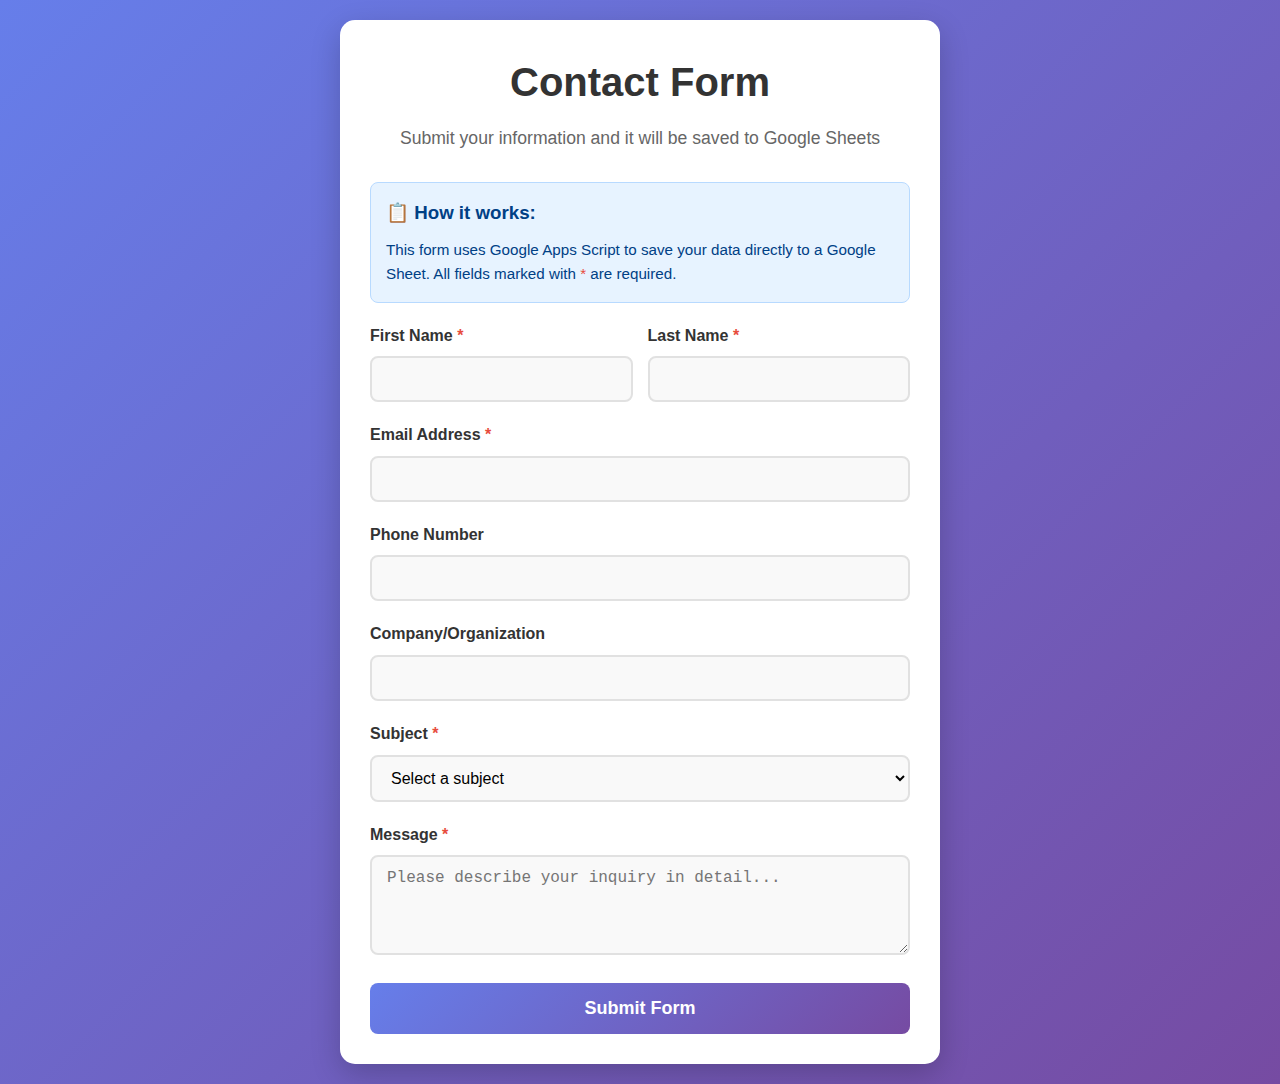
<file: index.html>
<!DOCTYPE html>
<html lang="en">
<head>
    <meta charset="UTF-8">
    <meta name="viewport" content="width=device-width, initial-scale=1.0">
    <title>Contact Form - Google Sheets Integration</title>
    <style>
        /* CSS Reset and Base Styles */
        * {
            margin: 0;
            padding: 0;
            box-sizing: border-box;
        }

        body {
            font-family: 'Segoe UI', Tahoma, Geneva, Verdana, sans-serif;
            line-height: 1.6;
            background: linear-gradient(135deg, #667eea 0%, #764ba2 100%);
            min-height: 100vh;
            padding: 20px;
        }

        .container {
            max-width: 600px;
            margin: 0 auto;
            background: white;
            padding: 30px;
            border-radius: 15px;
            box-shadow: 0 10px 30px rgba(0, 0, 0, 0.2);
        }

        .header {
            text-align: center;
            margin-bottom: 30px;
        }

        .header h1 {
            color: #333;
            font-size: 2.5rem;
            margin-bottom: 10px;
        }

        .header p {
            color: #666;
            font-size: 1.1rem;
        }

        .form-group {
            margin-bottom: 20px;
        }

        .form-group label {
            display: block;
            margin-bottom: 8px;
            font-weight: 600;
            color: #333;
            font-size: 1rem;
        }

        .form-group input,
        .form-group textarea,
        .form-group select {
            width: 100%;
            padding: 12px 15px;
            border: 2px solid #e1e1e1;
            border-radius: 8px;
            font-size: 16px;
            transition: border-color 0.3s ease;
            background-color: #f9f9f9;
        }

        .form-group input:focus,
        .form-group textarea:focus,
        .form-group select:focus {
            outline: none;
            border-color: #667eea;
            background-color: white;
        }

        .form-group textarea {
            resize: vertical;
            min-height: 100px;
        }

        .required {
            color: #e74c3c;
        }

        .submit-btn {
            width: 100%;
            padding: 15px;
            background: linear-gradient(135deg, #667eea 0%, #764ba2 100%);
            color: white;
            border: none;
            border-radius: 8px;
            font-size: 18px;
            font-weight: 600;
            cursor: pointer;
            transition: transform 0.2s ease, box-shadow 0.2s ease;
        }

        .submit-btn:hover {
            transform: translateY(-2px);
            box-shadow: 0 5px 15px rgba(102, 126, 234, 0.4);
        }

        .submit-btn:disabled {
            background: #ccc;
            cursor: not-allowed;
            transform: none;
            box-shadow: none;
        }

        .loading {
            display: none;
            text-align: center;
            margin-top: 20px;
        }

        .spinner {
            border: 3px solid #f3f3f3;
            border-top: 3px solid #667eea;
            border-radius: 50%;
            width: 30px;
            height: 30px;
            animation: spin 1s linear infinite;
            margin: 0 auto;
        }

        @keyframes spin {
            0% { transform: rotate(0deg); }
            100% { transform: rotate(360deg); }
        }

        .message {
            padding: 15px;
            border-radius: 8px;
            margin-top: 20px;
            display: none;
            font-weight: 500;
        }

        .message.success {
            background-color: #d4edda;
            color: #155724;
            border: 1px solid #c3e6cb;
        }

        .message.error {
            background-color: #f8d7da;
            color: #721c24;
            border: 1px solid #f5c6cb;
        }

        .form-row {
            display: flex;
            gap: 15px;
        }

        .form-row .form-group {
            flex: 1;
        }

        /* Mobile Responsiveness */
        @media (max-width: 768px) {
            .container {
                padding: 20px;
                margin: 10px;
            }

            .header h1 {
                font-size: 2rem;
            }

            .form-row {
                flex-direction: column;
                gap: 0;
            }

            .form-group input,
            .form-group textarea,
            .form-group select {
                font-size: 16px; /* Prevents zoom on iOS */
            }
        }

        @media (max-width: 480px) {
            body {
                padding: 10px;
            }

            .container {
                padding: 15px;
            }

            .header h1 {
                font-size: 1.8rem;
            }
        }

        .info-box {
            background-color: #e7f3ff;
            border: 1px solid #b8daff;
            border-radius: 8px;
            padding: 15px;
            margin-bottom: 20px;
        }

        .info-box h3 {
            color: #004085;
            margin-bottom: 10px;
        }

        .info-box p {
            color: #004085;
            font-size: 0.95rem;
        }
    </style>
</head>
<body>
    <div class="container">
        <div class="header">
            <h1>Contact Form</h1>
            <p>Submit your information and it will be saved to Google Sheets</p>
        </div>

        <div class="info-box">
            <h3>📋 How it works:</h3>
            <p>This form uses Google Apps Script to save your data directly to a Google Sheet. All fields marked with <span class="required">*</span> are required.</p>
        </div>

        <form id="contactForm">
            <div class="form-row">
                <div class="form-group">
                    <label for="firstName">First Name <span class="required">*</span></label>
                    <input type="text" id="firstName" name="firstName" required>
                </div>
                <div class="form-group">
                    <label for="lastName">Last Name <span class="required">*</span></label>
                    <input type="text" id="lastName" name="lastName" required>
                </div>
            </div>

            <div class="form-group">
                <label for="email">Email Address <span class="required">*</span></label>
                <input type="email" id="email" name="email" required>
            </div>

            <div class="form-group">
                <label for="phone">Phone Number</label>
                <input type="tel" id="phone" name="phone">
            </div>

            <div class="form-group">
                <label for="company">Company/Organization</label>
                <input type="text" id="company" name="company">
            </div>

            <div class="form-group">
                <label for="subject">Subject <span class="required">*</span></label>
                <select id="subject" name="subject" required>
                    <option value="">Select a subject</option>
                    <option value="General Inquiry">General Inquiry</option>
                    <option value="Technical Support">Technical Support</option>
                    <option value="Business Partnership">Business Partnership</option>
                    <option value="Feedback">Feedback</option>
                    <option value="Other">Other</option>
                </select>
            </div>

            <div class="form-group">
                <label for="message">Message <span class="required">*</span></label>
                <textarea id="message" name="message" placeholder="Please describe your inquiry in detail..." required></textarea>
            </div>

            <button type="submit" class="submit-btn" id="submitBtn">
                Submit Form
            </button>
        </form>

        <div class="loading" id="loading">
            <div class="spinner"></div>
            <p>Submitting your form...</p>
        </div>

        <div class="message" id="message"></div>
    </div>

    <script>
        // ==========================================
        // CONFIGURATION - REPLACE WITH YOUR WEB APP URL
        // ==========================================
        
        // Your actual Google Apps Script Web App URL
        const GOOGLE_SCRIPT_URL = 'https://script.google.com/macros/s/AKfycby26puqCn0zqPbRG7GjJWV4_1PuxbxU_URF8l01Ww5OfMZp_QOBLv-ILaSzy63eOy9JHw/exec';
        
        // ==========================================
        // FORM HANDLING JAVASCRIPT
        // ==========================================

        // Get form elements
        const form = document.getElementById('contactForm');
        const submitBtn = document.getElementById('submitBtn');
        const loading = document.getElementById('loading');
        const messageDiv = document.getElementById('message');

        // Form submission handler
        form.addEventListener('submit', async function(e) {
            e.preventDefault(); // Prevent default form submission
            
            // Validate form before submission
            if (!validateForm()) {
                return;
            }

            // Show loading state
            showLoading(true);
            hideMessage();

            try {
                // Create FormData object (this avoids CORS issues)
                const formData = new FormData(form);
                
                // Add timestamp
                formData.append('timestamp', new Date().toISOString());
                
                // Submit to Google Apps Script
                const response = await fetch(GOOGLE_SCRIPT_URL, {
                    method: 'POST',
                    body: formData
                });

                // Check if response is ok
                if (response.ok) {
                    const result = await response.text();
                    console.log('Success:', result);
                    
                    // Show success message
                    showMessage('✅ Form submitted successfully! Your data has been saved to Google Sheets.', 'success');
                    
                    // Reset form
                    form.reset();
                } else {
                    throw new Error(`HTTP error! status: ${response.status}`);
                }

            } catch (error) {
                console.error('Error:', error);
                
                // Show error message with helpful debugging info
                let errorMessage = '❌ There was an error submitting your form. ';
                
                if (GOOGLE_SCRIPT_URL.includes('YOUR_SCRIPT_ID')) {
                    errorMessage += 'Please make sure you have updated the GOOGLE_SCRIPT_URL in the JavaScript code with your actual Google Apps Script Web App URL.';
                } else {
                    errorMessage += 'Please check your internet connection and try again. If the problem persists, the Google Apps Script may need to be reconfigured.';
                }
                
                showMessage(errorMessage, 'error');
            } finally {
                // Hide loading state
                showLoading(false);
            }
        });

        // ==========================================
        // FORM VALIDATION
        // ==========================================

        function validateForm() {
            let isValid = true;
            const requiredFields = ['firstName', 'lastName', 'email', 'subject', 'message'];
            
            // Remove previous error styling
            document.querySelectorAll('.form-group input, .form-group textarea, .form-group select').forEach(field => {
                field.style.borderColor = '#e1e1e1';
            });

            // Check required fields
            requiredFields.forEach(fieldName => {
                const field = document.getElementById(fieldName);
                if (!field.value.trim()) {
                    field.style.borderColor = '#e74c3c';
                    isValid = false;
                }
            });

            // Validate email format
            const email = document.getElementById('email');
            const emailRegex = /^[^\s@]+@[^\s@]+\.[^\s@]+$/;
            if (email.value && !emailRegex.test(email.value)) {
                email.style.borderColor = '#e74c3c';
                isValid = false;
            }

            if (!isValid) {
                showMessage('❌ Please fill in all required fields correctly.', 'error');
            }

            return isValid;
        }

        // ==========================================
        // UI HELPER FUNCTIONS
        // ==========================================

        function showLoading(show) {
            if (show) {
                loading.style.display = 'block';
                submitBtn.disabled = true;
                submitBtn.textContent = 'Submitting...';
            } else {
                loading.style.display = 'none';
                submitBtn.disabled = false;
                submitBtn.textContent = 'Submit Form';
            }
        }

        function showMessage(text, type) {
            messageDiv.textContent = text;
            messageDiv.className = `message ${type}`;
            messageDiv.style.display = 'block';
            
            // Auto-hide success messages after 5 seconds
            if (type === 'success') {
                setTimeout(() => {
                    hideMessage();
                }, 5000);
            }
        }

        function hideMessage() {
            messageDiv.style.display = 'none';
        }

        // ==========================================
        // REAL-TIME VALIDATION
        // ==========================================

        // Add real-time validation for email
        document.getElementById('email').addEventListener('blur', function() {
            const emailRegex = /^[^\s@]+@[^\s@]+\.[^\s@]+$/;
            if (this.value && !emailRegex.test(this.value)) {
                this.style.borderColor = '#e74c3c';
                showMessage('❌ Please enter a valid email address.', 'error');
            } else {
                this.style.borderColor = '#e1e1e1';
                hideMessage();
            }
        });

        // Clear error styling when user starts typing
        document.querySelectorAll('.form-group input, .form-group textarea, .form-group select').forEach(field => {
            field.addEventListener('input', function() {
                this.style.borderColor = '#e1e1e1';
                hideMessage();
            });
        });

        // ==========================================
        // INITIALIZATION
        // ==========================================

        // Check if Google Apps Script URL is configured
        document.addEventListener('DOMContentLoaded', function() {
            if (GOOGLE_SCRIPT_URL.includes('YOUR_SCRIPT_ID')) {
                showMessage('⚠️ Configuration needed: Please update the GOOGLE_SCRIPT_URL in the JavaScript code with your Google Apps Script Web App URL.', 'error');
            }
        });

        // ==========================================
        // DEBUGGING HELPERS
        // ==========================================

        // Add console logging for debugging
        window.debugFormData = function() {
            const formData = new FormData(form);
            console.log('Form Data:');
            for (let [key, value] of formData.entries()) {
                console.log(`${key}: ${value}`);
            }
        };

        // Test function to check if script URL is working
        window.testConnection = async function() {
            try {
                console.log('Testing connection to:', GOOGLE_SCRIPT_URL);
                const response = await fetch(GOOGLE_SCRIPT_URL);
                console.log('Response status:', response.status);
                console.log('Response ok:', response.ok);
                const text = await response.text();
                console.log('Response text:', text);
            } catch (error) {
                console.error('Connection test failed:', error);
            }
        };
    </script>
</body>
</html>
</file>
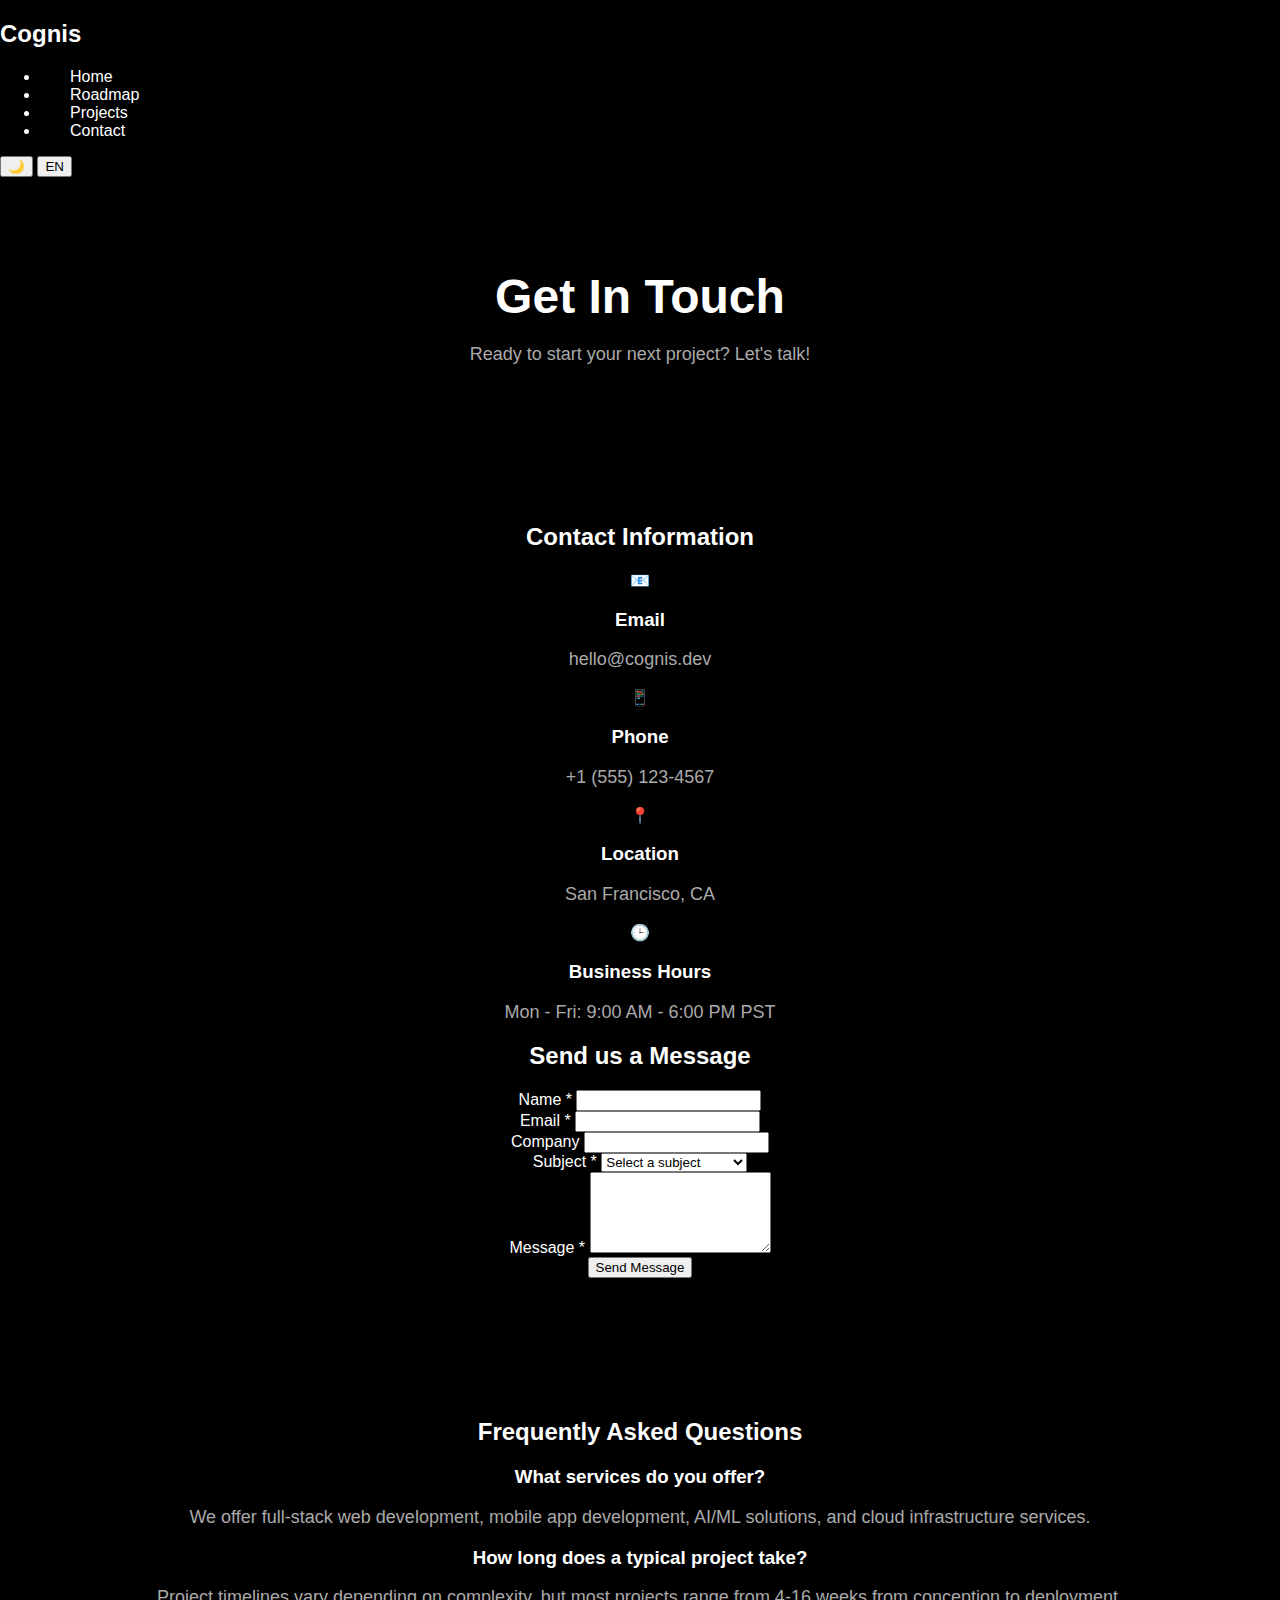
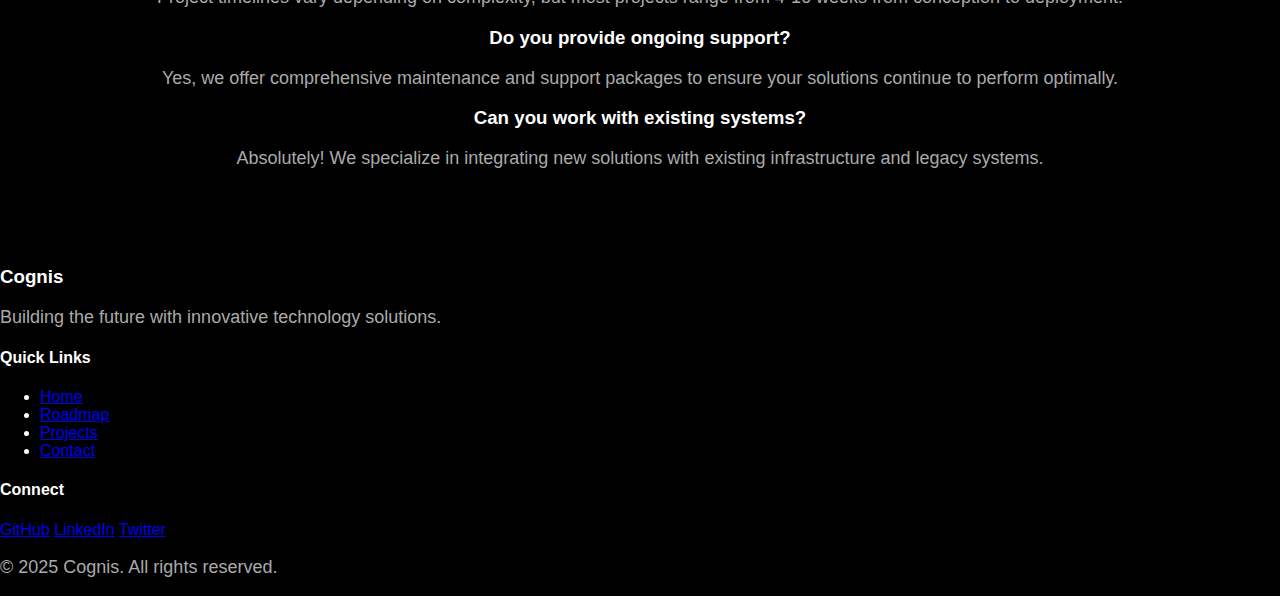
<file: contact.html>
<!DOCTYPE html>
<html lang="en">
<head>
    <meta charset="UTF-8">
    <meta name="viewport" content="width=device-width, initial-scale=1.0">
    <title>Cognis - Contact</title>
    <link rel="stylesheet" href="style.css">
</head>
<body>
    <!-- Navigation -->
    <nav class="navbar">
        <div class="nav-container">
            <div class="nav-logo">
                <h2>Cognis</h2>
            </div>
            <ul class="nav-menu">
                <li class="nav-item">
                    <a href="index.html" class="nav-link" data-lang="nav-home">Home</a>
                </li>
                <li class="nav-item">
                    <a href="roadmap.html" class="nav-link" data-lang="nav-roadmap">Roadmap</a>
                </li>
                <li class="nav-item">
                    <a href="project-detail.html" class="nav-link" data-lang="nav-projects">Projects</a>
                </li>
                <li class="nav-item">
                    <a href="contact.html" class="nav-link active" data-lang="nav-contact">Contact</a>
                </li>
            </ul>
            <div class="nav-controls">
                <button class="theme-toggle" id="themeToggle">
                    <span class="theme-icon">🌙</span>
                </button>
                <button class="lang-toggle" id="langToggle">
                    <span id="langText">EN</span>
                </button>
            </div>
            <div class="hamburger">
                <span class="bar"></span>
                <span class="bar"></span>
                <span class="bar"></span>
            </div>
        </div>
    </nav>

    <!-- Contact Hero -->
    <section class="page-hero">
        <div class="container">
            <h1 class="page-title" data-lang="contact-title">Get In Touch</h1>
            <p class="page-subtitle" data-lang="contact-subtitle">Ready to start your next project? Let's talk!</p>
        </div>
    </section>

    <!-- Contact Section -->
    <section class="contact-section">
        <div class="container">
            <div class="contact-content">
                <div class="contact-info">
                    <h2 data-lang="contact-info-title">Contact Information</h2>
                    <div class="contact-item">
                        <div class="contact-icon">📧</div>
                        <div class="contact-details">
                            <h3 data-lang="contact-email-title">Email</h3>
                            <p>hello@cognis.dev</p>
                        </div>
                    </div>
                    <div class="contact-item">
                        <div class="contact-icon">📱</div>
                        <div class="contact-details">
                            <h3 data-lang="contact-phone-title">Phone</h3>
                            <p>+1 (555) 123-4567</p>
                        </div>
                    </div>
                    <div class="contact-item">
                        <div class="contact-icon">📍</div>
                        <div class="contact-details">
                            <h3 data-lang="contact-location-title">Location</h3>
                            <p data-lang="contact-location">San Francisco, CA</p>
                        </div>
                    </div>
                    <div class="contact-item">
                        <div class="contact-icon">🕒</div>
                        <div class="contact-details">
                            <h3 data-lang="contact-hours-title">Business Hours</h3>
                            <p data-lang="contact-hours">Mon - Fri: 9:00 AM - 6:00 PM PST</p>
                        </div>
                    </div>
                </div>

                <div class="contact-form-container">
                    <h2 data-lang="contact-form-title">Send us a Message</h2>
                    <form class="contact-form" id="contactForm">
                        <div class="form-group">
                            <label for="name" data-lang="form-name">Name *</label>
                            <input type="text" id="name" name="name" required>
                        </div>
                        <div class="form-group">
                            <label for="email" data-lang="form-email">Email *</label>
                            <input type="email" id="email" name="email" required>
                        </div>
                        <div class="form-group">
                            <label for="company" data-lang="form-company">Company</label>
                            <input type="text" id="company" name="company">
                        </div>
                        <div class="form-group">
                            <label for="subject" data-lang="form-subject">Subject *</label>
                            <select id="subject" name="subject" required>
                                <option value="" data-lang="form-select-subject">Select a subject</option>
                                <option value="general" data-lang="form-subject-general">General Inquiry</option>
                                <option value="project" data-lang="form-subject-project">Project Collaboration</option>
                                <option value="support" data-lang="form-subject-support">Technical Support</option>
                                <option value="partnership" data-lang="form-subject-partnership">Partnership</option>
                            </select>
                        </div>
                        <div class="form-group">
                            <label for="message" data-lang="form-message">Message *</label>
                            <textarea id="message" name="message" rows="5" required></textarea>
                        </div>
                        <button type="submit" class="submit-btn" data-lang="form-submit">Send Message</button>
                    </form>
                </div>
            </div>
        </div>
    </section>

    <!-- FAQ Section -->
    <section class="faq-section">
        <div class="container">
            <h2 class="section-title" data-lang="faq-title">Frequently Asked Questions</h2>
            <div class="faq-grid">
                <div class="faq-item">
                    <h3 data-lang="faq-q1">What services do you offer?</h3>
                    <p data-lang="faq-a1">We offer full-stack web development, mobile app development, AI/ML solutions, and cloud infrastructure services.</p>
                </div>
                <div class="faq-item">
                    <h3 data-lang="faq-q2">How long does a typical project take?</h3>
                    <p data-lang="faq-a2">Project timelines vary depending on complexity, but most projects range from 4-16 weeks from conception to deployment.</p>
                </div>
                <div class="faq-item">
                    <h3 data-lang="faq-q3">Do you provide ongoing support?</h3>
                    <p data-lang="faq-a3">Yes, we offer comprehensive maintenance and support packages to ensure your solutions continue to perform optimally.</p>
                </div>
                <div class="faq-item">
                    <h3 data-lang="faq-q4">Can you work with existing systems?</h3>
                    <p data-lang="faq-a4">Absolutely! We specialize in integrating new solutions with existing infrastructure and legacy systems.</p>
                </div>
            </div>
        </div>
    </section>

    <!-- Footer -->
    <footer class="footer">
        <div class="container">
            <div class="footer-content">
                <div class="footer-section">
                    <h3>Cognis</h3>
                    <p data-lang="footer-description">Building the future with innovative technology solutions.</p>
                </div>
                <div class="footer-section">
                    <h4 data-lang="footer-links">Quick Links</h4>
                    <ul>
                        <li><a href="index.html" data-lang="nav-home">Home</a></li>
                        <li><a href="roadmap.html" data-lang="nav-roadmap">Roadmap</a></li>
                        <li><a href="project-detail.html" data-lang="nav-projects">Projects</a></li>
                        <li><a href="contact.html" data-lang="nav-contact">Contact</a></li>
                    </ul>
                </div>
                <div class="footer-section">
                    <h4 data-lang="footer-connect">Connect</h4>
                    <div class="social-links">
                        <a href="#" class="social-link">GitHub</a>
                        <a href="#" class="social-link">LinkedIn</a>
                        <a href="#" class="social-link">Twitter</a>
                    </div>
                </div>
            </div>
            <div class="footer-bottom">
                <p>&copy; 2025 Cognis. <span data-lang="footer-rights">All rights reserved.</span></p>
            </div>
        </div>
    </footer>

    <script src="script.js"></script>
</body>
</html>
</file>
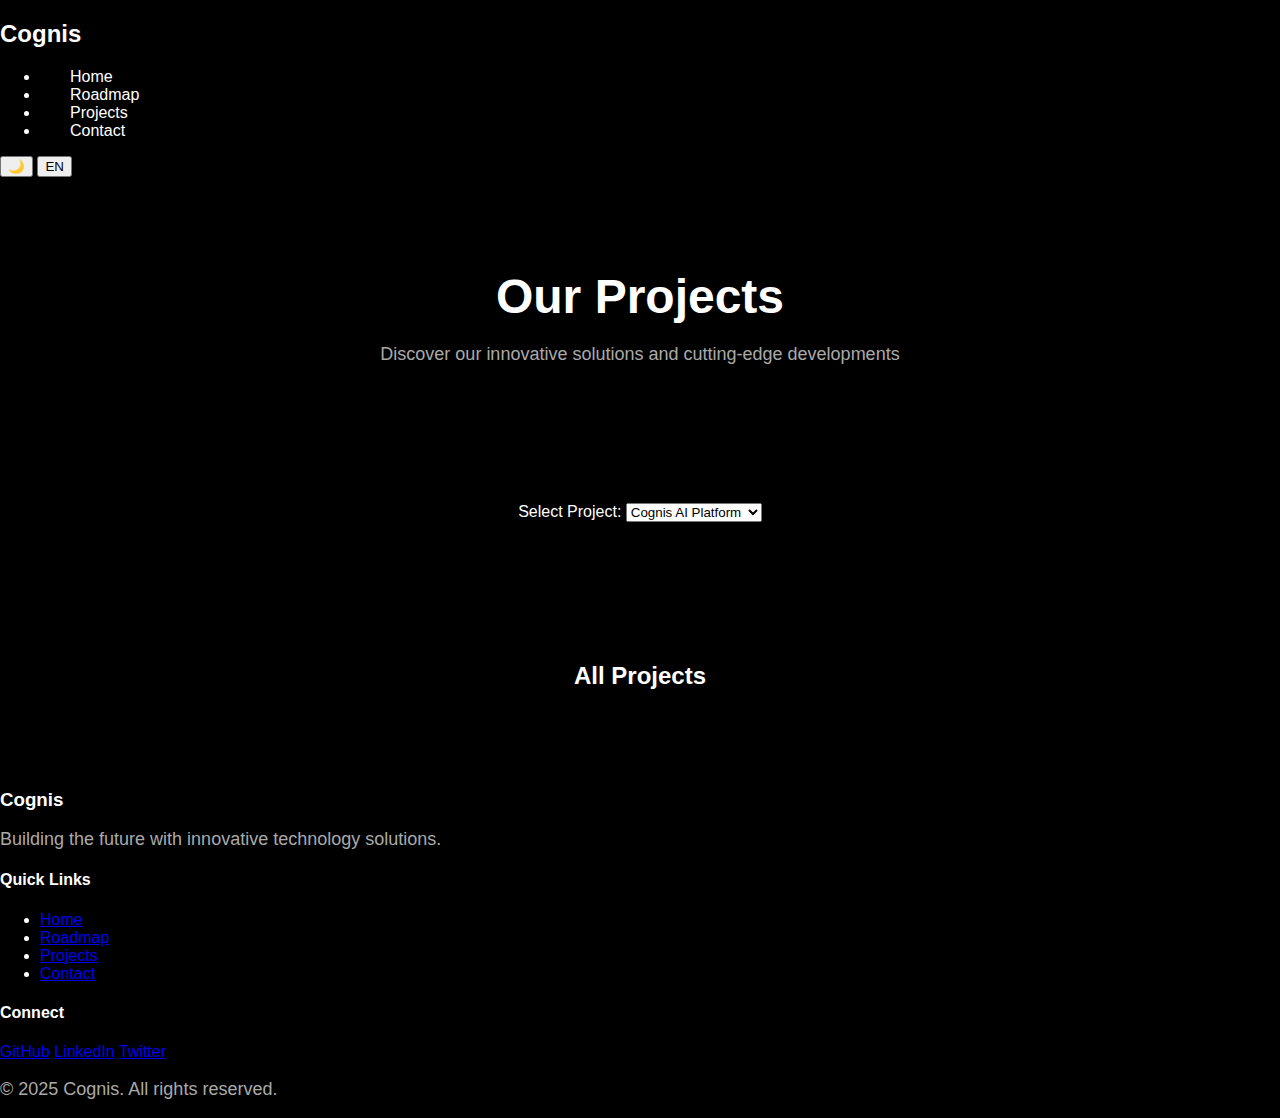
<file: project-detail.html>
<!DOCTYPE html>
<html lang="en">
<head>
    <meta charset="UTF-8">
    <meta name="viewport" content="width=device-width, initial-scale=1.0">
    <title>Cognis - Projects</title>
    <link rel="stylesheet" href="style.css">
</head>
<body>
    <!-- Navigation -->
    <nav class="navbar">
        <div class="nav-container">
            <div class="nav-logo">
                <h2>Cognis</h2>
            </div>
            <ul class="nav-menu">
                <li class="nav-item">
                    <a href="index.html" class="nav-link" data-lang="nav-home">Home</a>
                </li>
                <li class="nav-item">
                    <a href="roadmap.html" class="nav-link" data-lang="nav-roadmap">Roadmap</a>
                </li>
                <li class="nav-item">
                    <a href="project-detail.html" class="nav-link active" data-lang="nav-projects">Projects</a>
                </li>
                <li class="nav-item">
                    <a href="contact.html" class="nav-link" data-lang="nav-contact">Contact</a>
                </li>
            </ul>
            <div class="nav-controls">
                <button class="theme-toggle" id="themeToggle">
                    <span class="theme-icon">🌙</span>
                </button>
                <button class="lang-toggle" id="langToggle">
                    <span id="langText">EN</span>
                </button>
            </div>
            <div class="hamburger">
                <span class="bar"></span>
                <span class="bar"></span>
                <span class="bar"></span>
            </div>
        </div>
    </nav>

    <!-- Projects Hero -->
    <section class="page-hero">
        <div class="container">
            <h1 class="page-title" data-lang="projects-page-title">Our Projects</h1>
            <p class="page-subtitle" data-lang="projects-page-subtitle">Discover our innovative solutions and cutting-edge developments</p>
        </div>
    </section>

    <!-- Project Details -->
    <section class="project-details">
        <div class="container">
            <div class="project-nav">
                <div class="project-selector">
                    <label for="projectSelect" data-lang="select-project">Select Project:</label>
                    <select id="projectSelect">
                        <option value="0">Cognis AI Platform</option>
                        <option value="1">DataFlow Analytics</option>
                        <option value="2">CloudSync Pro</option>
                        <option value="3">SmartDash</option>
                    </select>
                </div>
            </div>

            <div class="project-content" id="projectContent">
                <!-- Project content will be dynamically loaded -->
            </div>
        </div>
    </section>

    <!-- All Projects Grid -->
    <section class="all-projects">
        <div class="container">
            <h2 class="section-title" data-lang="all-projects-title">All Projects</h2>
            <div class="projects-grid" id="allProjectsGrid">
                <!-- All projects will be displayed here -->
            </div>
        </div>
    </section>

    <!-- Footer -->
    <footer class="footer">
        <div class="container">
            <div class="footer-content">
                <div class="footer-section">
                    <h3>Cognis</h3>
                    <p data-lang="footer-description">Building the future with innovative technology solutions.</p>
                </div>
                <div class="footer-section">
                    <h4 data-lang="footer-links">Quick Links</h4>
                    <ul>
                        <li><a href="index.html" data-lang="nav-home">Home</a></li>
                        <li><a href="roadmap.html" data-lang="nav-roadmap">Roadmap</a></li>
                        <li><a href="project-detail.html" data-lang="nav-projects">Projects</a></li>
                        <li><a href="contact.html" data-lang="nav-contact">Contact</a></li>
                    </ul>
                </div>
                <div class="footer-section">
                    <h4 data-lang="footer-connect">Connect</h4>
                    <div class="social-links">
                        <a href="#" class="social-link">GitHub</a>
                        <a href="#" class="social-link">LinkedIn</a>
                        <a href="#" class="social-link">Twitter</a>
                    </div>
                </div>
            </div>
            <div class="footer-bottom">
                <p>&copy; 2025 Cognis. <span data-lang="footer-rights">All rights reserved.</span></p>
            </div>
        </div>
    </footer>

    <script src="script.js"></script>
</body>
</html>
</file>
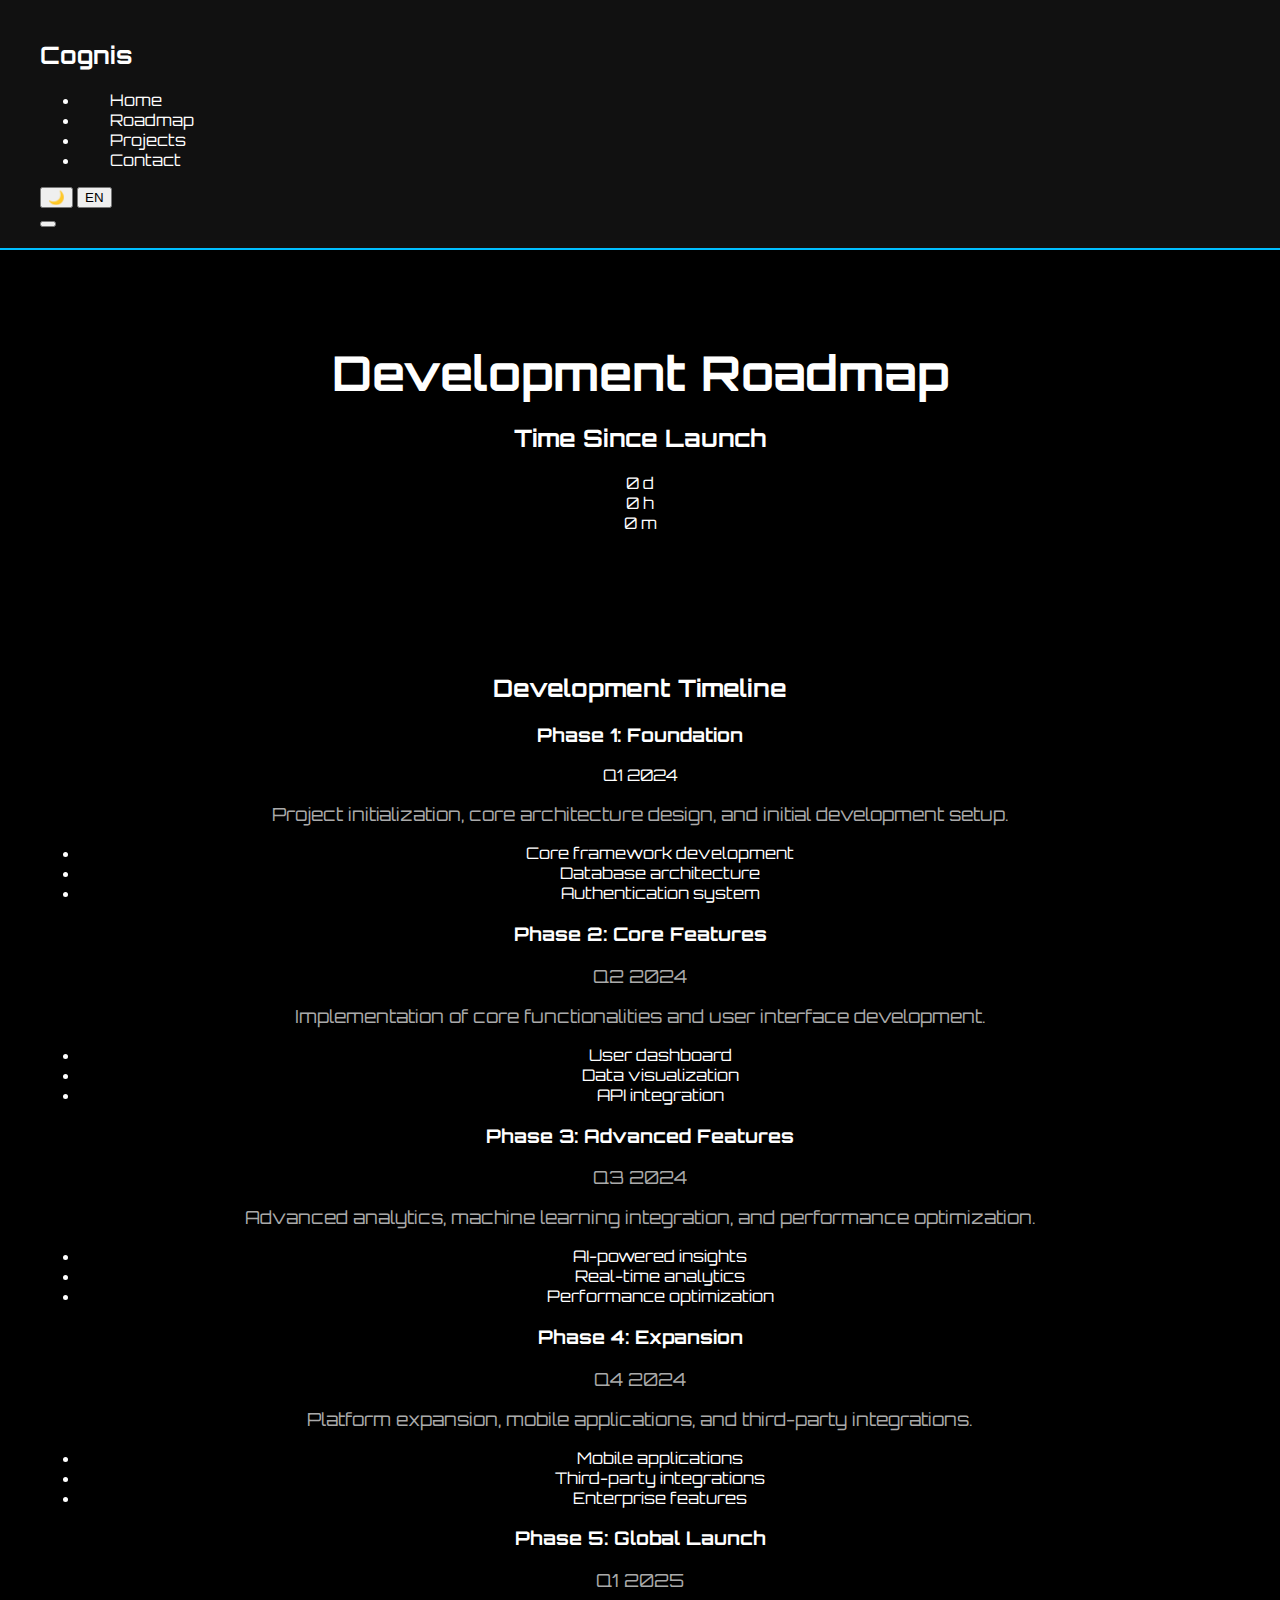
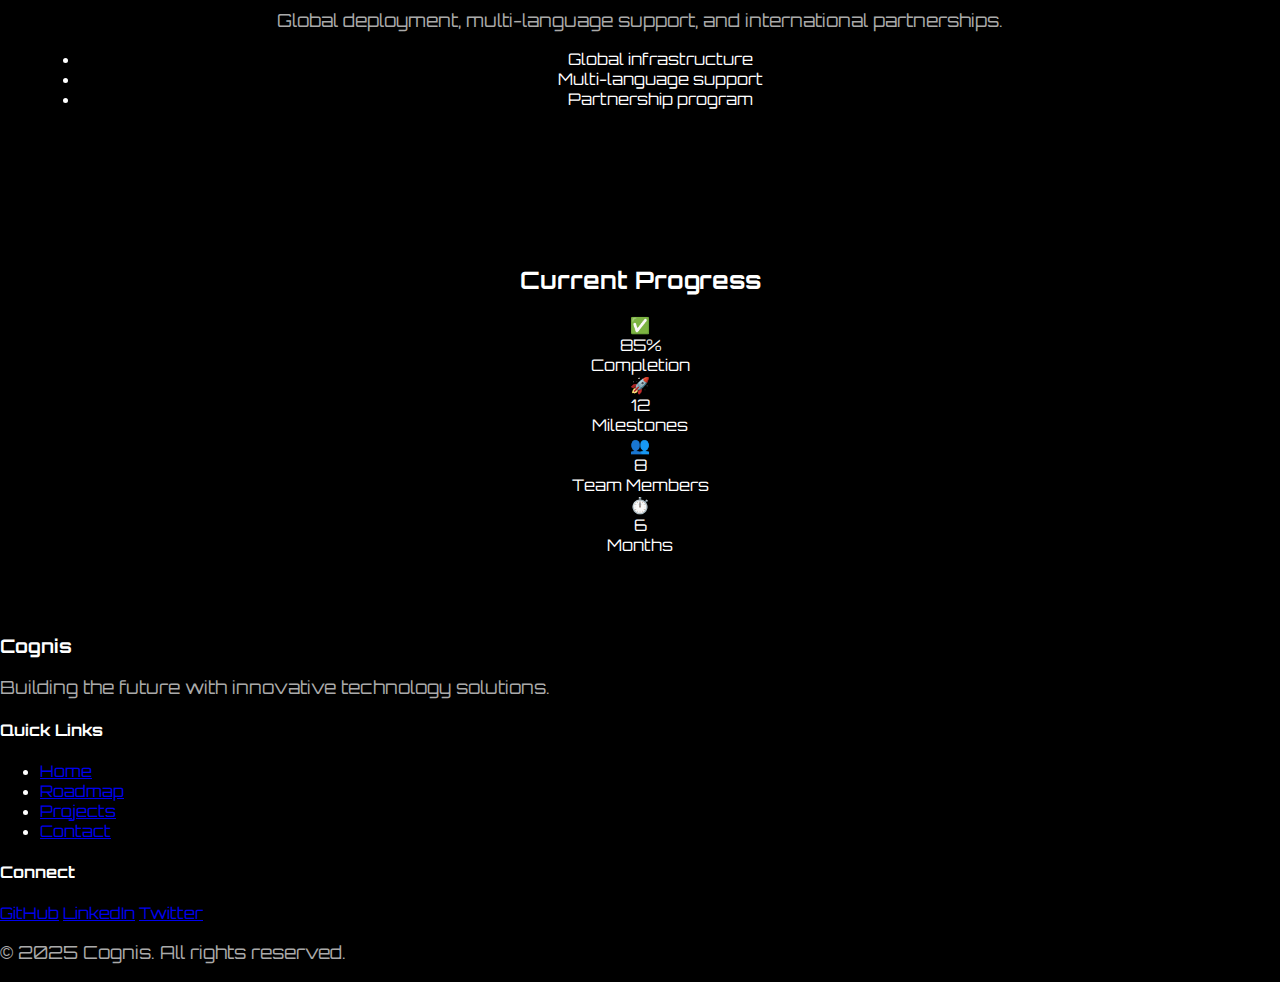
<file: roadmap.html>
<!DOCTYPE html>
<html lang="en">
<head>
    <meta charset="UTF-8">
    <meta name="viewport" content="width=device-width, initial-scale=1.0">
    <title>Cognis Development Roadmap - Project Timeline & Milestones</title>
    <meta name="description" content="Track Cognis development progress with our interactive roadmap. View project milestones, launch timeline, and real-time development updates.">
    <meta name="keywords" content="Cognis roadmap, development timeline, project milestones, AI development progress, software roadmap">
    <meta name="author" content="Cognis">
    <meta name="robots" content="index, follow">
    
    <!-- Open Graph / Facebook -->
    <meta property="og:type" content="website">
    <meta property="og:url" content="https://cognis.dev/roadmap.html">
    <meta property="og:title" content="Cognis Development Roadmap - Project Timeline & Milestones">
    <meta property="og:description" content="Track Cognis development progress with our interactive roadmap featuring real-time updates and project milestones.">
    <meta property="og:image" content="https://cognis.dev/roadmap-og.jpg">

    <!-- Twitter -->
    <meta property="twitter:card" content="summary_large_image">
    <meta property="twitter:url" content="https://cognis.dev/roadmap.html">
    <meta property="twitter:title" content="Cognis Development Roadmap - Project Timeline & Milestones">
    <meta property="twitter:description" content="Track Cognis development progress with our interactive roadmap featuring real-time updates and project milestones.">
    <meta property="twitter:image" content="https://cognis.dev/roadmap-og.jpg">
    
    <!-- Favicon -->
    <link rel="icon" type="image/x-icon" href="/favicon.ico">
    <link rel="apple-touch-icon" sizes="180x180" href="/apple-touch-icon.png">
    
    <!-- Google Fonts for Sci-fi theme -->
    <link rel="preconnect" href="https://fonts.googleapis.com">
    <link rel="preconnect" href="https://fonts.gstatic.com" crossorigin>
    <link href="https://fonts.googleapis.com/css2?family=Orbitron:wght@400;700;900&family=Exo+2:wght@300;400;500;600;700&display=swap" rel="stylesheet">
    
    <link rel="stylesheet" href="style.css">
    
    <!-- Structured Data -->
    <script type="application/ld+json">
    {
      "@context": "https://schema.org",
      "@type": "WebPage",
      "name": "Cognis Development Roadmap",
      "description": "Interactive roadmap showing Cognis development progress, milestones, and project timeline",
      "url": "https://cognis.dev/roadmap.html",
      "isPartOf": {
        "@type": "WebSite",
        "name": "Cognis",
        "url": "https://cognis.dev"
      }
    }
    </script>
</head>
<body>
    <!-- Navigation -->
    <header>
        <nav class="navbar" role="navigation" aria-label="Main navigation">
            <div class="nav-container">
                <div class="nav-logo">
                    <h2>Cognis</h2>
                </div>
                <ul class="nav-menu" id="navMenu" role="menubar">
                    <li class="nav-item" role="none">
                        <a href="index.html" class="nav-link" data-lang="nav-home" role="menuitem">Home</a>
                    </li>
                    <li class="nav-item" role="none">
                        <a href="roadmap.html" class="nav-link active" data-lang="nav-roadmap" role="menuitem">Roadmap</a>
                    </li>
                    <li class="nav-item" role="none">
                        <a href="project-detail.html" class="nav-link" data-lang="nav-projects" role="menuitem">Projects</a>
                    </li>
                    <li class="nav-item" role="none">
                        <a href="contact.html" class="nav-link" data-lang="nav-contact" role="menuitem">Contact</a>
                    </li>
                </ul>
                <div class="nav-controls">
                    <button class="theme-toggle" id="themeToggle" aria-label="Toggle dark/light theme">
                        <span class="theme-icon">🌙</span>
                    </button>
                    <button class="lang-toggle" id="langToggle" aria-label="Switch language">
                        <span id="langText">EN</span>
                    </button>
                </div>
                <button class="hamburger" onclick="toggleMenu()" aria-label="Toggle mobile menu" aria-expanded="false">
                    <span class="bar"></span>
                    <span class="bar"></span>
                    <span class="bar"></span>
                </button>
            </div>
        </nav>
    </header>

    <!-- Roadmap Hero -->
    <main>
        <section class="page-hero" aria-labelledby="roadmap-title">
            <div class="container">
                <h1 id="roadmap-title" class="page-title" data-lang="roadmap-title">Development Roadmap</h1>
                <div class="launch-timer" aria-label="Time since project launch">
                    <h2 data-lang="time-since-launch">Time Since Launch</h2>
                    <div class="timer-display" id="launchTimer" role="timer" aria-live="polite">
                        <div class="time-unit" aria-label="Days since launch">
                            <span class="time-value" id="days">0</span>
                            <span class="time-label">d</span>
                        </div>
                        <div class="time-unit" aria-label="Hours since launch">
                            <span class="time-value" id="hours">0</span>
                            <span class="time-label">h</span>
                        </div>
                        <div class="time-unit" aria-label="Minutes since launch">
                            <span class="time-value" id="minutes">0</span>
                            <span class="time-label">m</span>
                        </div>
                    </div>
                </div>
            </div>
        </section>

        <!-- Roadmap Timeline -->
        <section class="roadmap-timeline" aria-labelledby="timeline-title">
            <div class="container">
                <h2 id="timeline-title" class="sr-only">Development Timeline</h2>
                <div class="timeline" role="list" aria-label="Development milestones">
                <article class="timeline-item completed" role="listitem">
                    <div class="timeline-marker" aria-hidden="true"></div>
                    <div class="timeline-content">
                        <h3 data-lang="roadmap-phase1-title">Phase 1: Foundation</h3>
                        <time class="timeline-date" datetime="2024-Q1">Q1 2024</time>
                        <p data-lang="roadmap-phase1-desc">Project initialization, core architecture design, and initial development setup.</p>
                        <ul role="list">
                            <li data-lang="roadmap-phase1-item1" role="listitem">Core framework development</li>
                            <li data-lang="roadmap-phase1-item2" role="listitem">Database architecture</li>
                            <li data-lang="roadmap-phase1-item3" role="listitem">Authentication system</li>
                        </ul>
                    </div>
                </article>

                <div class="timeline-item completed">
                    <div class="timeline-marker"></div>
                    <div class="timeline-content">
                        <h3 data-lang="roadmap-phase2-title">Phase 2: Core Features</h3>
                        <p class="timeline-date">Q2 2024</p>
                        <p data-lang="roadmap-phase2-desc">Implementation of core functionalities and user interface development.</p>
                        <ul>
                            <li data-lang="roadmap-phase2-item1">User dashboard</li>
                            <li data-lang="roadmap-phase2-item2">Data visualization</li>
                            <li data-lang="roadmap-phase2-item3">API integration</li>
                        </ul>
                    </div>
                </div>

                <div class="timeline-item in-progress">
                    <div class="timeline-marker"></div>
                    <div class="timeline-content">
                        <h3 data-lang="roadmap-phase3-title">Phase 3: Advanced Features</h3>
                        <p class="timeline-date">Q3 2024</p>
                        <p data-lang="roadmap-phase3-desc">Advanced analytics, machine learning integration, and performance optimization.</p>
                        <ul>
                            <li data-lang="roadmap-phase3-item1">AI-powered insights</li>
                            <li data-lang="roadmap-phase3-item2">Real-time analytics</li>
                            <li data-lang="roadmap-phase3-item3">Performance optimization</li>
                        </ul>
                    </div>
                </div>

                <div class="timeline-item planned">
                    <div class="timeline-marker"></div>
                    <div class="timeline-content">
                        <h3 data-lang="roadmap-phase4-title">Phase 4: Expansion</h3>
                        <p class="timeline-date">Q4 2024</p>
                        <p data-lang="roadmap-phase4-desc">Platform expansion, mobile applications, and third-party integrations.</p>
                        <ul>
                            <li data-lang="roadmap-phase4-item1">Mobile applications</li>
                            <li data-lang="roadmap-phase4-item2">Third-party integrations</li>
                            <li data-lang="roadmap-phase4-item3">Enterprise features</li>
                        </ul>
                    </div>
                </div>

                <div class="timeline-item planned">
                    <div class="timeline-marker"></div>
                    <div class="timeline-content">
                        <h3 data-lang="roadmap-phase5-title">Phase 5: Global Launch</h3>
                        <p class="timeline-date">Q1 2025</p>
                        <p data-lang="roadmap-phase5-desc">Global deployment, multi-language support, and international partnerships.</p>
                        <ul>
                            <li data-lang="roadmap-phase5-item1">Global infrastructure</li>
                            <li data-lang="roadmap-phase5-item2">Multi-language support</li>
                            <li data-lang="roadmap-phase5-item3">Partnership program</li>
                        </ul>
                    </div>
                </div>
            </div>
        </div>
    </section>

    <!-- Progress Stats -->
    <section class="progress-stats">
        <div class="container">
            <h2 class="section-title" data-lang="progress-title">Current Progress</h2>
            <div class="stats-grid">
                <div class="stat-card">
                    <div class="stat-icon">✅</div>
                    <div class="stat-number">85%</div>
                    <div class="stat-label" data-lang="stat-completion">Completion</div>
                </div>
                <div class="stat-card">
                    <div class="stat-icon">🚀</div>
                    <div class="stat-number">12</div>
                    <div class="stat-label" data-lang="stat-milestones">Milestones</div>
                </div>
                <div class="stat-card">
                    <div class="stat-icon">👥</div>
                    <div class="stat-number">8</div>
                    <div class="stat-label" data-lang="stat-team">Team Members</div>
                </div>
                <div class="stat-card">
                    <div class="stat-icon">⏱️</div>
                    <div class="stat-number">6</div>
                    <div class="stat-label" data-lang="stat-months">Months</div>
                </div>
            </div>
        </div>
    </section>

    <!-- Footer -->
    <footer class="footer">
        <div class="container">
            <div class="footer-content">
                <div class="footer-section">
                    <h3>Cognis</h3>
                    <p data-lang="footer-description">Building the future with innovative technology solutions.</p>
                </div>
                <div class="footer-section">
                    <h4 data-lang="footer-links">Quick Links</h4>
                    <ul>
                        <li><a href="index.html" data-lang="nav-home">Home</a></li>
                        <li><a href="roadmap.html" data-lang="nav-roadmap">Roadmap</a></li>
                        <li><a href="project-detail.html" data-lang="nav-projects">Projects</a></li>
                        <li><a href="contact.html" data-lang="nav-contact">Contact</a></li>
                    </ul>
                </div>
                <div class="footer-section">
                    <h4 data-lang="footer-connect">Connect</h4>
                    <div class="social-links">
                        <a href="#" class="social-link">GitHub</a>
                        <a href="#" class="social-link">LinkedIn</a>
                        <a href="#" class="social-link">Twitter</a>
                    </div>
                </div>
            </div>
            <div class="footer-bottom">
                <p>&copy; 2025 Cognis. <span data-lang="footer-rights">All rights reserved.</span></p>
            </div>
        </div>
    </footer>

    <script src="script.js"></script>
</body>
</html>
</file>
<file: style.css>
body {
      margin: 0;
      font-family: 'Orbitron', sans-serif;
      background-color: #000;
      color: #fff;
    }

    header {
      display: flex;
      justify-content: space-between;
      align-items: center;
      padding: 20px 40px;
      border-bottom: 2px solid #00bfff;
      background-color: #111;
    }

    .logo {
      font-size: 24px;
      font-weight: 700;
      text-transform: uppercase;
      width: 100px;
      height: 40px;
    }

    nav a {
      margin-left: 30px;
      text-decoration: none;
      color: white;
      font-size: 16px;
      position: relative;
      transition: color 0.3s;
    }

    nav a:hover {
      color: #00bfff;
    }

    #counter {
      font-size: 18px;
      color: #00bfff;
      margin-top: 10px;
      text-align: center;
      background: #111;
      padding: 10px 0;
      border-top: 2px solid #00bfff;
      border-bottom: 2px solid #00bfff;
    }

    section {
      padding: 60px 40px;
      text-align: center;
    }

    h1 {
      font-size: 48px;
      color: white;
      margin-bottom: 20px;
    }

    p {
      font-size: 18px;
      color: #aaa;
    }
</file>
